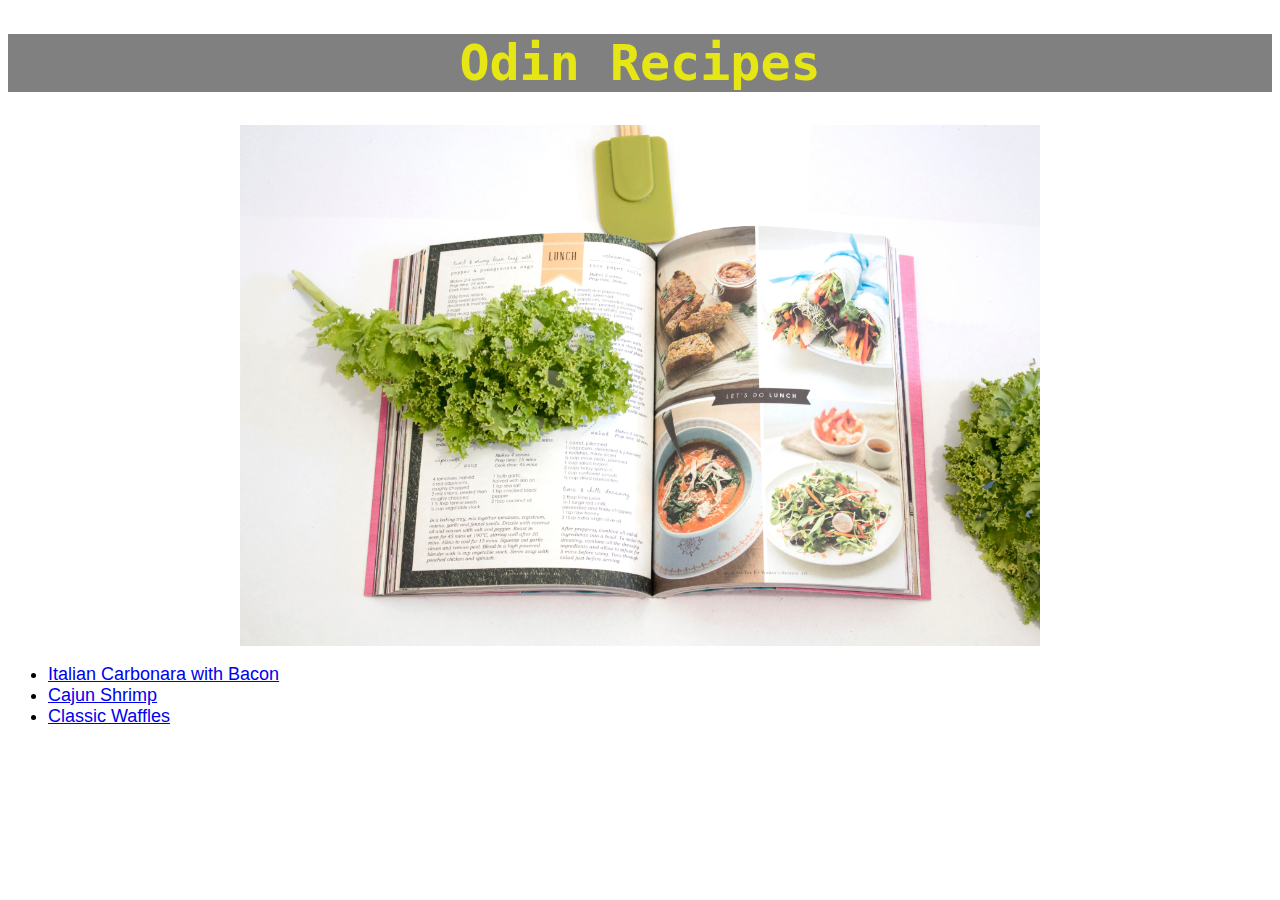
<file: index.html>
<!DOCTYPE html>

<html lang="en">

<head>
    <meta charset="utf-8">
    <link rel="stylesheet" href="./styles/style.css">
    <title>Odin Recipes</title>
</head>

<body>
    <h1>Odin Recipes</h1>
    <img class="img-main" src="./images/recipes.jpg" alt="A photo of a recipes book with some lettuce on top of it">
    <ul class="ul-recipes">
        <li><a href="./recipes/carbonara.html">Italian Carbonara with Bacon</a></li>
        <li><a href="./recipes/cajun-shrimp.html">Cajun Shrimp</a></li>
        <li><a href="./recipes/classic-waffles.html">Classic Waffles</a></li>
    </ul>
</body>

</html>
</file>
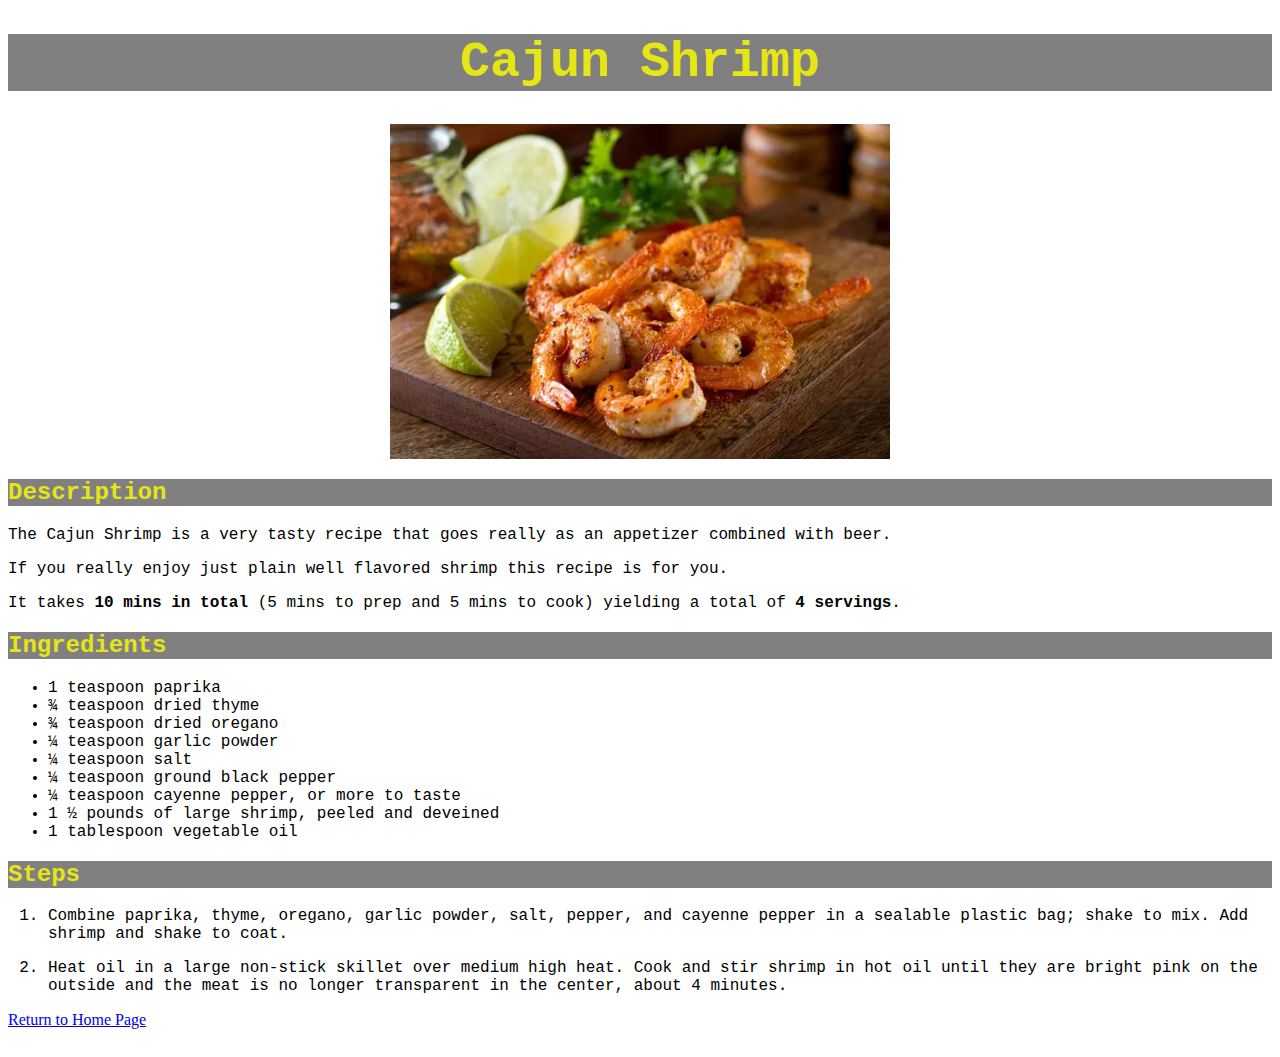
<file: recipes/cajun-shrimp.html>
<!DOCTYPE html>

<html lang="en">

<head>
    <meta charset="UTF-8">
    <link rel="stylesheet" href="../styles/style.css">
    <title>Cajun Shrimp</title>
</head>

<body>
    <h1>Cajun Shrimp</h1>
    <img class="img-recipes" src="../images/cajun-shrimp.jpg" alt="Shrimps on a table with a couple of lemon slices">
    <div class="text-description">
        <h2 class="h2-recipes">Description</h2>
        <p>The Cajun Shrimp is a very tasty recipe that goes really as an appetizer combined with beer.
        <p>If you really enjoy just plain well flavored shrimp this recipe is for you.
        </p> It takes <strong>10 mins in total</strong> (5 mins to prep and 5 mins to cook) yielding a total of
        <strong>4
            servings</strong>.</p>
        <h2 class="h2-recipes">Ingredients</h2>
        <ul>
            <li>1 teaspoon paprika</li>
            <li>¾ teaspoon dried thyme</li>
            <li>¾ teaspoon dried oregano</li>
            <li>¼ teaspoon garlic powder</li>
            <li>¼ teaspoon salt</li>
            <li>¼ teaspoon ground black pepper</li>
            <li>¼ teaspoon cayenne pepper, or more to taste</li>
            <li>1 ½ pounds of large shrimp, peeled and deveined</li>
            <li>1 tablespoon vegetable oil</li>
        </ul>
        <h2 class="h2-recipes">Steps</h2>
        <ol>
            <li>Combine paprika, thyme, oregano, garlic powder, salt, pepper, and cayenne pepper in a sealable plastic
                bag;
                shake to mix. Add shrimp and shake to coat.
                <p></p>
            <li>Heat oil in a large non-stick skillet over medium high heat. Cook and stir shrimp in hot oil until they
                are
                bright pink on the outside and the meat is no longer transparent in the center, about 4 minutes.</li>
        </ol>
    </div>
    <a href="../index.html">Return to Home Page</a>
</body>

</html>
</file>
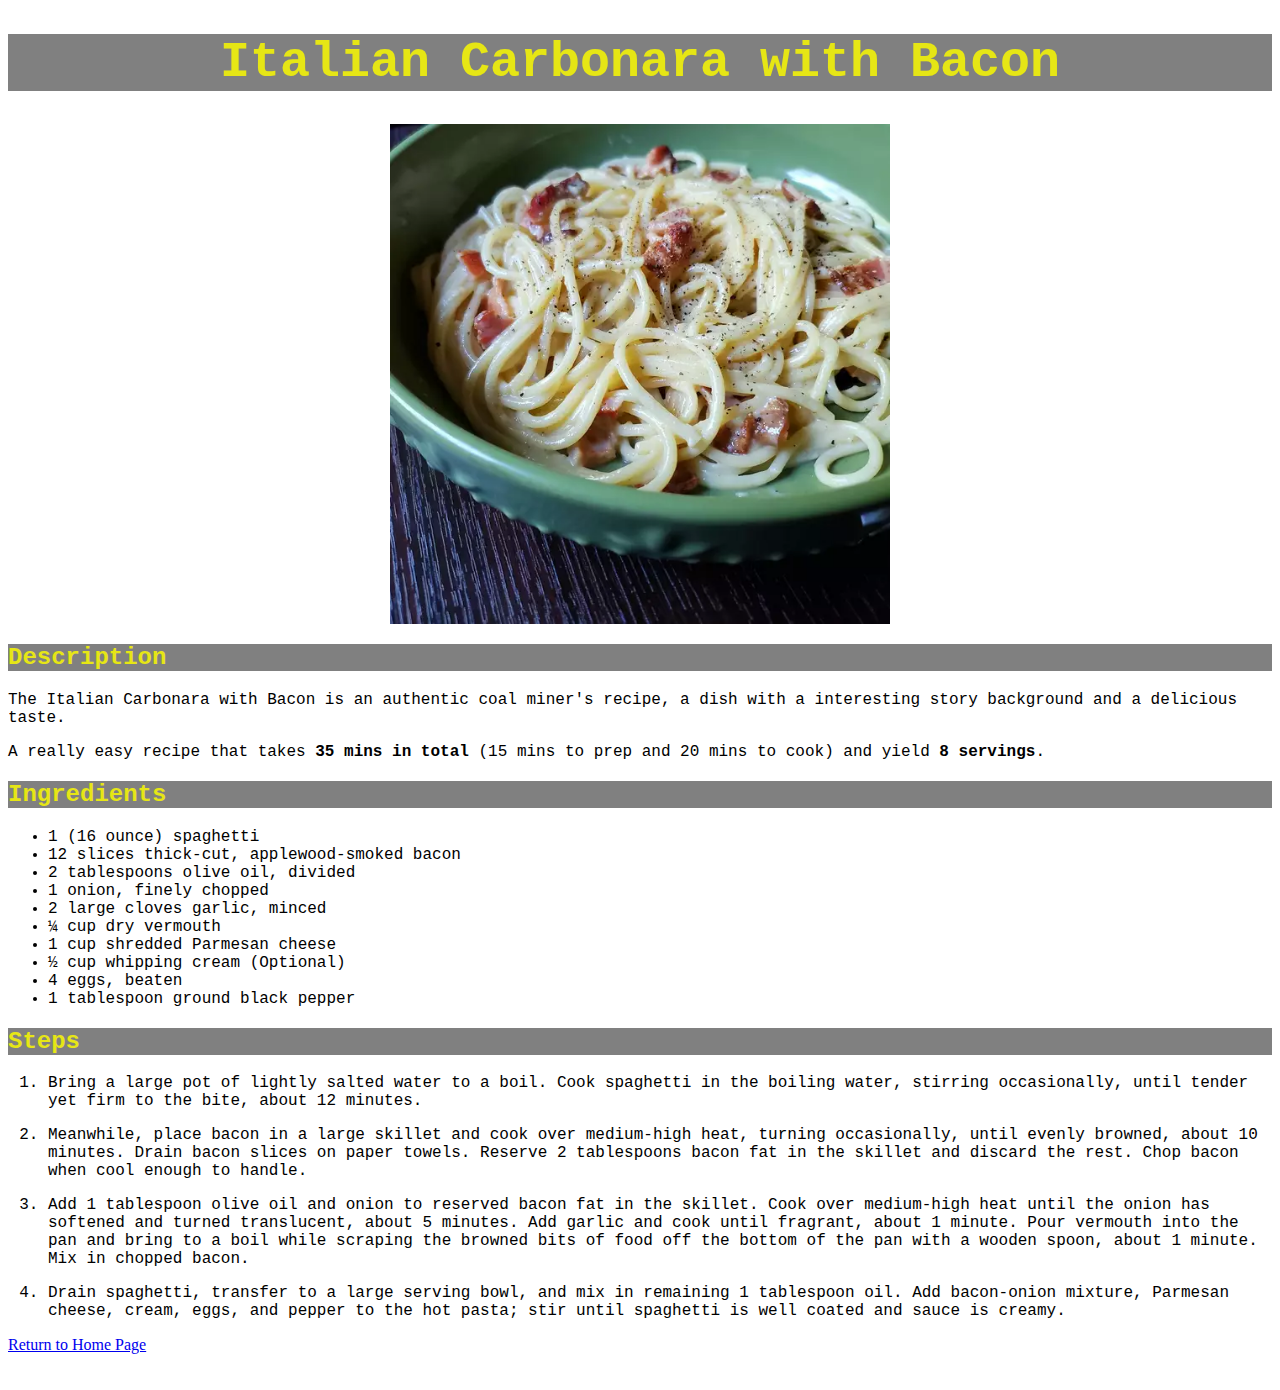
<file: recipes/carbonara.html>
<!DOCTYPE html>

<html lang="en">

<head>
    <meta charset="UTF-8">
    <link rel="stylesheet" href="../styles/style.css">
    <title>Carbonara</title>
</head>

<body>
    <h1>Italian Carbonara with Bacon</h1>
    <img class="img-recipes" src="../images/carbonara.jpg"
        alt="A green bowl with spaghetti, bacon, pepper and other ingredients ">
    <div class="text-description">
        <h2 class="h2-recipes">Description</h2>
        <p>The Italian Carbonara
            with Bacon is an authentic coal miner's recipe, a dish with a interesting story background and a delicious
            taste.</p>
        <p>A really easy recipe that takes <strong>35 mins in total</strong> (15 mins to prep and 20 mins to cook) and
            yield
            <strong>8 servings</strong>.
        </p>
        <h2 class="h2-recipes">Ingredients</h2>
        <ul>
            <li>1 (16 ounce) spaghetti</li>
            <li>12 slices thick-cut, applewood-smoked bacon</li>
            <li>2 tablespoons olive oil, divided</li>
            <li>1 onion, finely chopped</li>
            <li>2 large cloves garlic, minced</li>
            <li>¼ cup dry vermouth</li>
            <li>1 cup shredded Parmesan cheese</li>
            <li>½ cup whipping cream (Optional)</li>
            <li>4 eggs, beaten</li>
            <li>1 tablespoon ground black pepper</li>
        </ul>
        <h2 class="h2-recipes">Steps</h2>
        <ol>
            <li>Bring a large pot of lightly salted water to a boil. Cook spaghetti in the boiling water, stirring
                occasionally, until tender yet firm to the bite, about 12 minutes.</li>
            <p></p>
            <li>Meanwhile, place bacon in a large skillet and cook over medium-high heat, turning occasionally, until
                evenly
                browned, about 10 minutes. Drain bacon slices on paper towels. Reserve 2 tablespoons bacon fat in the
                skillet and discard the rest. Chop bacon when cool enough to handle.</li>
            <p></p>
            <li>Add 1 tablespoon olive oil and onion to reserved bacon fat in the skillet. Cook over medium-high heat
                until
                the onion has softened and turned translucent, about 5 minutes. Add garlic and cook until fragrant,
                about 1
                minute. Pour vermouth into the pan and bring to a boil while scraping the browned bits of food off the
                bottom of the pan with a wooden spoon, about 1 minute. Mix in chopped bacon.</li>
            <p></p>
            <li>Drain spaghetti, transfer to a large serving bowl, and mix in remaining 1 tablespoon oil. Add
                bacon-onion
                mixture, Parmesan cheese, cream, eggs, and pepper to the hot pasta; stir until spaghetti is well coated
                and
                sauce is creamy.</li>
        </ol>
    </div>
    <a href="../index.html">Return to Home Page</a>
</body>

</html>
</file>
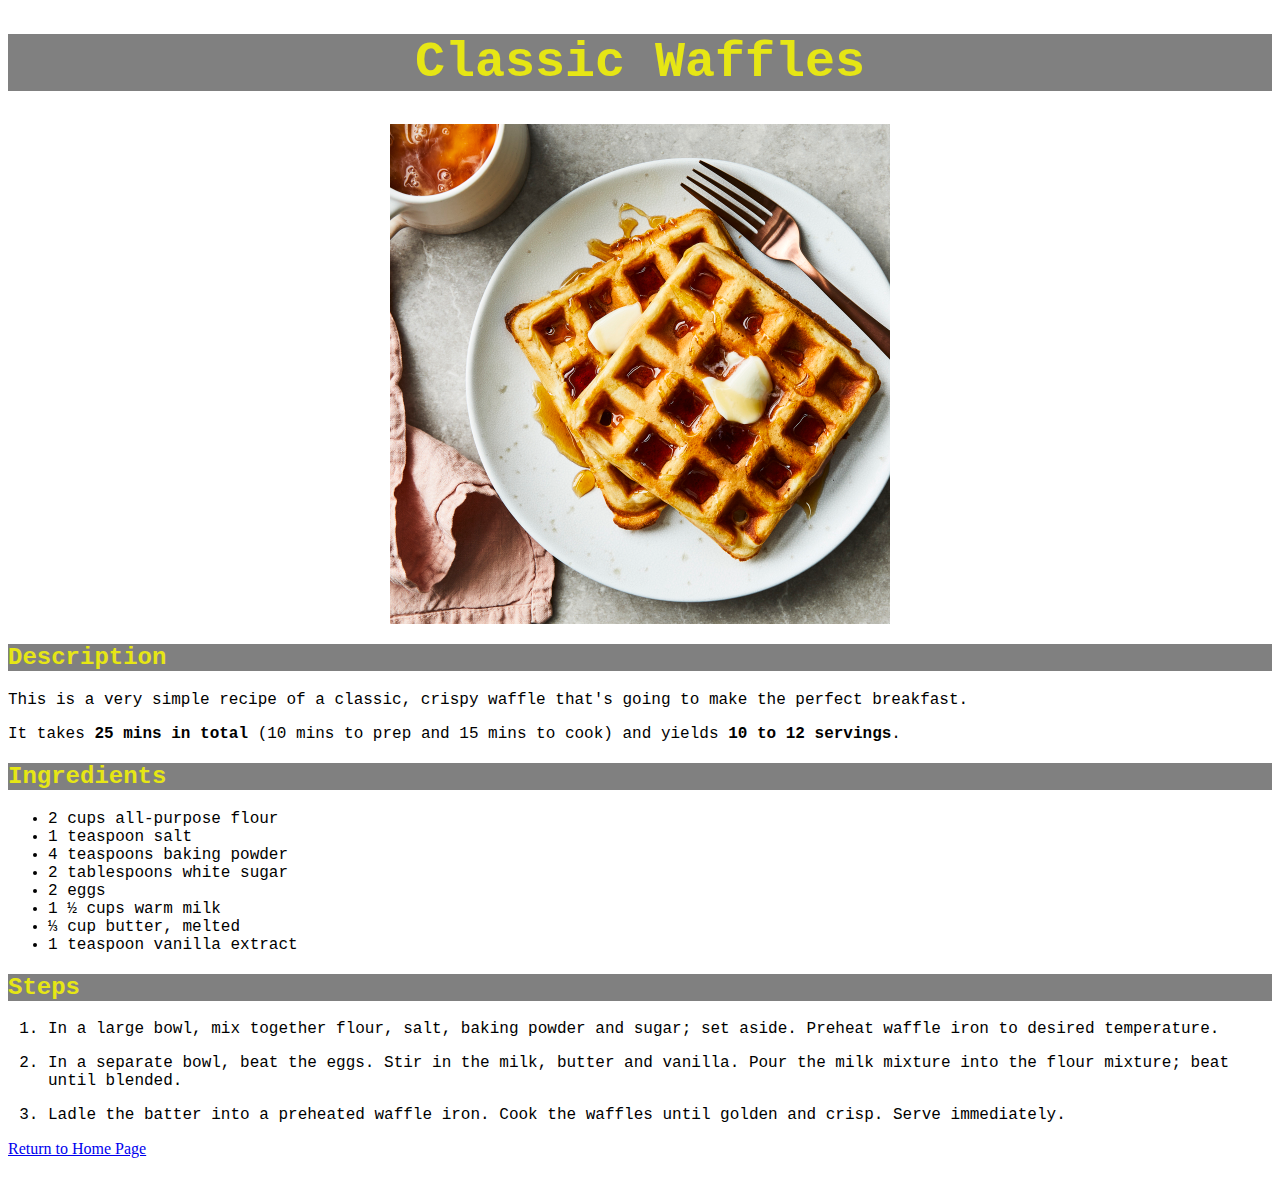
<file: recipes/classic-waffles.html>
<!DOCTYPE html>

<html lang="en">

<head>
    <meta charset="utf-8">
    <link rel="stylesheet" href="../styles/style.css">
    <title>Classic Waffles</title>
</head>

<body>
    <h1>Classic Waffles</h1>
    <img class="img-recipes" src="../images/classic-waffles.jpg"
        alt="Two waffles in a white dish with honey on top of them" width="550">
    <div class="text-description">
        <h2 class="h2-recipes">Description</h2>
        <p>This is a very simple recipe of a classic, crispy waffle that's going to make the perfect breakfast.
        <p>It takes
            <strong>25 mins in total</strong> (10
            mins to prep and 15 mins to cook) and yields <strong>10 to 12 servings</strong>.
        </p>
        <h2 class="h2-recipes">Ingredients</h2>
        <ul>
            <li>2 cups all-purpose flour</li>
            <li>1 teaspoon salt</li>
            <li>4 teaspoons baking powder</li>
            <li>2 tablespoons white sugar</li>
            <li>2 eggs</li>
            <li>1 ½ cups warm milk</li>
            <li>⅓ cup butter, melted</li>
            <li>1 teaspoon vanilla extract</li>
        </ul>
        <h2 class="h2-recipes">Steps</h2>
        <ol>
            <li>In a large bowl, mix together flour, salt, baking powder and sugar; set aside. Preheat waffle iron to
                desired temperature.</li>
            <p></p>
            <li>In a separate bowl, beat the eggs. Stir in the milk, butter and vanilla. Pour the milk mixture into the
                flour mixture; beat until blended.</li>
            <p></p>
            <li>Ladle the batter into a preheated waffle iron. Cook the waffles until golden and crisp. Serve
                immediately.</li>
            <p></p>
        </ol>
    </div>
    <a href="../index.html">Return to Home Page</a>
</body>

</html>
</file>
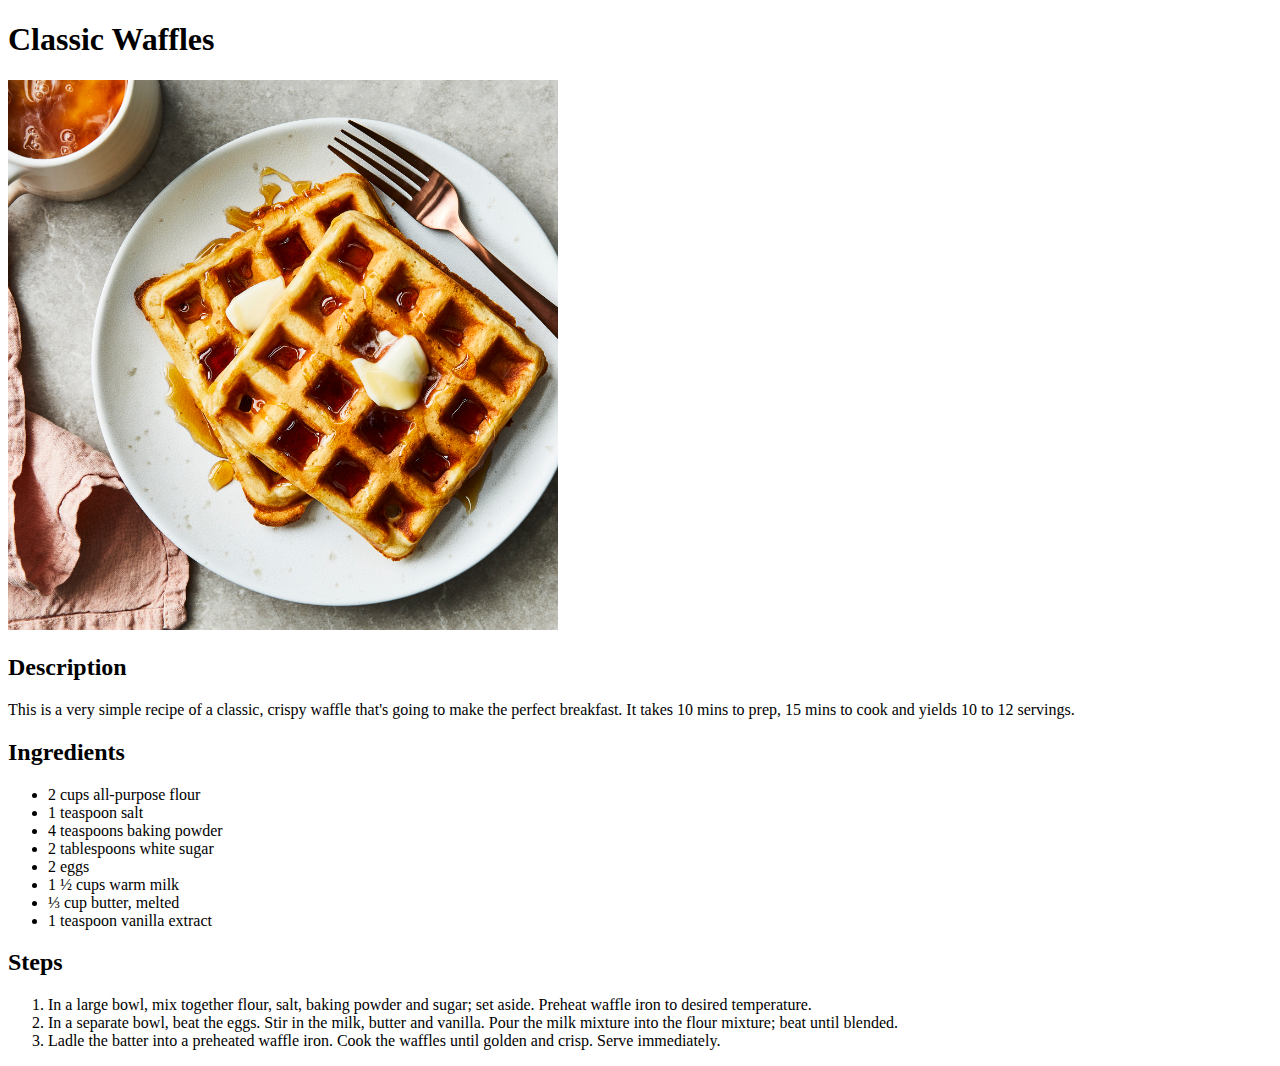
<file: recipes/waffles.html>
<!DOCTYPE html>

<html lang="en">

<head>
    <meta charset="utf-8">
    <title>Classic Waffles</title>
</head>

<body>
    <h1>Classic Waffles</h1>
    <img src="../images/classic-waffles.jpg" alt="Two waffles in a white dish with honey on top of them" width="550">
    <h2>Description</h2>
    <p>This is a very simple recipe of a classic, crispy waffle that's going to make the perfect breakfast. It takes 10
        mins to prep, 15 mins to cook and yields 10 to 12 servings.</p>
    <h2>Ingredients</h2>
    <ul>
        <li>2 cups all-purpose flour</li>
        <li>1 teaspoon salt</li>
        <li>4 teaspoons baking powder</li>
        <li>2 tablespoons white sugar</li>
        <li>2 eggs</li>
        <li>1 ½ cups warm milk</li>
        <li>⅓ cup butter, melted</li>
        <li>1 teaspoon vanilla extract</li>
    </ul>
    <h2>Steps</h2>
    <ol>
        <li>In a large bowl, mix together flour, salt, baking powder and sugar; set aside. Preheat waffle iron to
            desired temperature.</li>
        <li>In a separate bowl, beat the eggs. Stir in the milk, butter and vanilla. Pour the milk mixture into the
            flour mixture; beat until blended.</li>
        <li>Ladle the batter into a preheated waffle iron. Cook the waffles until golden and crisp. Serve immediately.
        </li>
    </ol>
</body>

</html>
</file>
<file: styles/style.css>
h1 {
    text-align: center;
    font-family: monospace, Helvetica, sans-serif;
    font-size: 50px;
    color: #e6e615;
    background-color: gray;
}

.img-main {
    width: 800px;
    margin-left: auto;
    margin-right: auto;
    display: block;
}

.ul-recipes {
    font-family: Arial, Helvetica, sans-serif;
    font-size: 18px;
}

.img-recipes {
    width: 500px;
    display: block;
    margin-left: auto;
    margin-right: auto;
}

.text-description {
    font-family: monospace, Helvetica, sans-serif;
}

.h2-recipes {
    color: #e6e615;
    background-color: gray;
}
</file>
